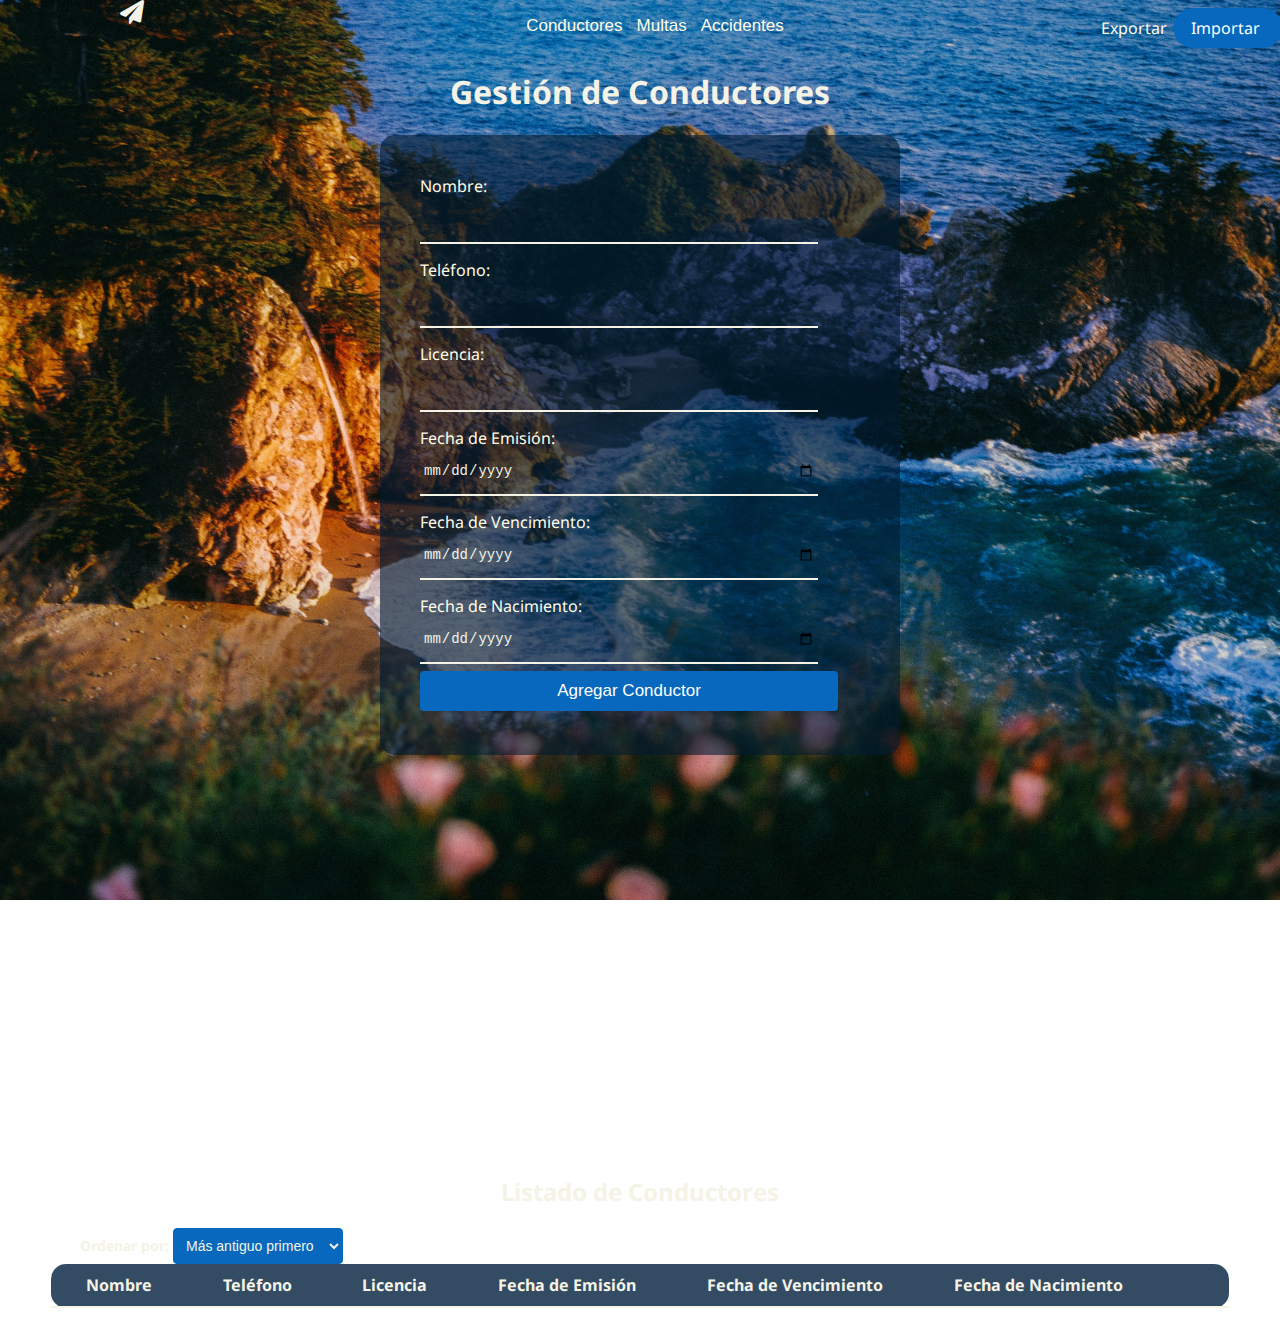
<file: index.html>
<!DOCTYPE html>
<html lang="es">
<head>
    <meta charset="UTF-8">
    <meta name="viewport" content="width=device-width, initial-scale=1.0">
    <link rel="stylesheet" href="https://cdnjs.cloudflare.com/ajax/libs/font-awesome/6.0.0-beta3/css/all.min.css">
    <link rel="preconnect" href="https://fonts.gstatic.com" crossorigin>
    <link href="https://fonts.googleapis.com/css2?family=Noto+Sans:ital,wght@0,100..900;1,100..900&display=swap" rel="stylesheet">
    <link rel="stylesheet" href="style.css">
    <style>
        .oculto {
            display: none;
        }
    </style>
        <title>gestion de conductores</title>
</head>
<body>
     
    <header id="header">
        <div class="container">
            <div class="principal" style= "position: relative;">
                <i id="iconoNotificaciones" class="fas fa-paper-plane text-xl"></i>
                <span id="badgeNotificaciones" class="badge hidden">0</span> 
                <div id="bandejaNotificaciones" class="bandeja">
                    <p class="text-gray-600">No hay notificaciones</p>
                </div>
            </div>
            
            <nav class="elemento2-centro">
                <ul class="space-x-8">
                    <li><a href="#Formulario" class="nav-link text-crema-500" onclick="mostrarTitulo()">Conductores</a></li>
                    <li><a href="https://multas.pgr.gob.do/consultas" class="nav-link text-crema-500">Multas</a></li>
                    <li><a href="#zona-accidentes" class="nav-link text-crema-500" onclick="ocultarSecciones()">Accidentes</a></li>
                </ul>
            </nav>

            <div class="elemento1-derecha">
                <a href="#" id="btnExportar" class="text-crema-500">Exportar</a>
                <a href="#" id="btnImportar" class="boton-lindo">Importar</a>                
            </div>
        </div>
    </header>

    <!-- Contenido principal-->
    <div class="container-mt-10">
        <h1 id="titulo-gestion" class="titulo-gestion">Gestión de Conductores</h1>  

        <div id="Formulario" class="section conductores">
            <form id="formulario">
                <div class="mb-4">
                    <label class="block text-crema-500 text-sm font-bold mb-2" for="nombre">Nombre:</label>
                    <input type="text" id="nombre" class="shadow appearance-none border rounded w-full py-2 px-3 text-crema-500 leading-tight focus:outline-none focus:shadow-outline">
                </div>
                <div class="mb-4">
                    <label class="block text-crema-500 text-sm font-bold mb-2" for="telefono">Teléfono:</label>
                    <input type="text" id="telefono" class="shadow appearance-none border rounded w-full py-2 px-3 text-crema-500 leading-tight focus:outline-none focus:shadow-outline">
                </div>
                <div class="mb-4">
                    <label class="block text-crema-500 text-sm font-bold mb-2" for="licencia">Licencia:</label>
                    <input type="text" id="licencia" class="shadow appearance-none border rounded w-full py-2 px-3 text-crema-500 leading-tight focus:outline-none focus:shadow-outline">
                </div>
                <div class="mb-4">
                    <label class="block text-crema-500 text-sm font-bold mb-2" for="emision">Fecha de Emisión:</label>
                    <input type="date" id="emision" class="shadow appearance-none border rounded w-full py-2 px-3 text-crema-500 leading-tight focus:outline-none focus:shadow-outline">
                </div>
                <div class="mb-4">
                    <label class="block text-crema-500 text-sm font-bold mb-2" for="vence">Fecha de Vencimiento:</label>
                    <input type="date" id="vence" class="shadow appearance-none border rounded w-full py-2 px-3 text-crema-500 leading-tight focus:outline-none focus:shadow-outline">
                </div>
                <div class="mb-4">
                    <label class="block text-crema-500 text-sm font-bold mb-2" for="nacimiento">Fecha de Nacimiento:</label>
                    <input type="date" id="nacimiento" class="shadow appearance-none border rounded w-full py-2 px-3 text-crema-500 leading-tight focus:outline-none focus:shadow-outline">
                </div>        
                <input type="submit" value="Agregar Conductor" class="bg-blue-500 hover:bg-blue-700 text-white font-bold py-2 px-4 rounded focus:outline-none focus:shadow-outline w-full">
            </form>
 
            <!--listado :D-->
            <div class="section-listado-conductores">
                <h2 class="text-crema mb-4 titulo-conductores">Listado de Conductores</h2>
                
                <div class="text-center mb-4">
                    <label for="ordenarFechas" class="label-text">Ordenar por:</label>
                    <select id="ordenarFechas" class="select-box">
                        <option value="asc">Más antiguo primero</option>
                        <option value="desc">Más reciente primero</option>
                    </select>
                </div>
        
                <div id="list">
                    <table class="listado-conductores min-w-full table-auto w-full">
                        <thead>
                            <tr>
                                <th class="px-4 py-2 border-b-2 border-gray-300 text-left leading-4 text-blue-500 tracking-wider">Nombre</th>
                                <th class="px-4 py-2 border-b-2 border-gray-300 text-left leading-4 text-blue-500 tracking-wider">Teléfono</th>
                                <th class="px-4 py-2 border-b-2 border-gray-300 text-left leading-4 text-blue-500 tracking-wider">Licencia</th>
                                <th class="px-4 py-2 border-b-2 border-gray-300 text-left leading-4 text-blue-500 tracking-wider">Fecha de Emisión</th>
                                <th class="px-4 py-2 border-b-2 border-gray-300 text-left leading-4 text-blue-500 tracking-wider">Fecha de Vencimiento</th>
                                <th class="px-4 py-2 border-b-2 border-gray-300 text-left leading-4 text-blue-500 tracking-wider">Fecha de Nacimiento</th>
                                <th class="px-4 py-2 border-b-2 border-gray-300"></th>
                            </tr>
                        </thead>
                        <tbody id="listadoConductores">
                        </tbody>
                    </table>
                </div>
            </div>
        </div>

        <!-- Sección de Accidentes -->
        <div id="zona-accidentes" class="section oculto">
            <h1 class="titulo-accidentes">Gestión de Accidentes</h1>
            <form id="formAccidentes"> 
                <label for="nombreConductor">Nombre del Conductor</label>
                <input type="text" id="nombreConductor" required>
                
                <label for="fechaAccidente">Fecha del Accidente</label>
                <input type="date" id="fechaAccidente" required>
                
                <label for="lugarAccidente">Lugar del Accidente</label>
                <input type="text" id="lugarAccidente" required>
                
                <label for="dineroPerdido">Gastos</label>
                <input type="number" id="dineroPerdido" required>
                
                <label for="descripcionAccidente">Descripción</label>
                <textarea id="descripcionAccidente" required></textarea>
                
                <button type="submit">Registrar Accidente</button>
            </form>

            <div class="mt-10">
                <h2 class="text-crema mb-4 titulo-accidentes2">Listado de Accidentes</h2>
                <div id="listadoAccidentes" class="grid grid-cols-1 gap-6 md:grid-cols-2 lg:grid-cols-3">
                    <div class="card bg-white shadow-lg rounded-lg p-6">
                        <div class="field">
                            <strong>Nombre del Conductor:</strong>
                            <span id="nombreAccidente">Juan Pérez</span>
                        </div>
                        <div class="field">
                            <strong>Fecha del Accidente:</strong>
                            <span id="fechaAccidenteLista">2024-10-10</span>
                        </div>
                        <div class="field">
                            <strong>Lugar del Accidente:</strong>
                            <span id="lugarAccidenteLista">Av. Siempre Viva</span>
                        </div>
                        <div class="field">
                            <strong>Gastos:</strong>
                            <span id="gastosAccidente">RD$ 5000</span>
                        </div>
                        <div class="field">
                            <strong>Descripción:</strong>
                            <span id="descripcionAccidenteLista">Choque con otro vehículo.</span>
                        </div>
                    </div>
                
                </div>
            </div>
        </div>
    </div>

    <script>
        document.addEventListener('DOMContentLoaded', function() {
     
            const navLinks = document.querySelectorAll('.nav-link');
            const sections = document.querySelectorAll('.section');
    
            navLinks.forEach(link => {
                link.addEventListener('click', function(e) {
                    const target = link.getAttribute('href');
    
                    if (target.startsWith('#')) {
                        e.preventDefault();
    
                     
                        sections.forEach(section => {
                            section.classList.add('oculto');
                        });
    

                        const targetSection = document.querySelector(target);
                        if (targetSection) {
                            targetSection.classList.remove('oculto');
                        }
                    }
                });
            });
        });
    </script>   

   <script>
    function ocultarSecciones() {
        var titulo = document.getElementById('titulo-gestion');
        titulo.style.display = 'none';
    }

    function mostrarTitulo() {
        var titulo = document.getElementById('titulo-gestion');
        titulo.style.display = 'block'; 
    }
    </script>

            <script src="crearconductores.js"></script>
            <script src="editar-conductor.js"></script>
</body>
</html>
</file>
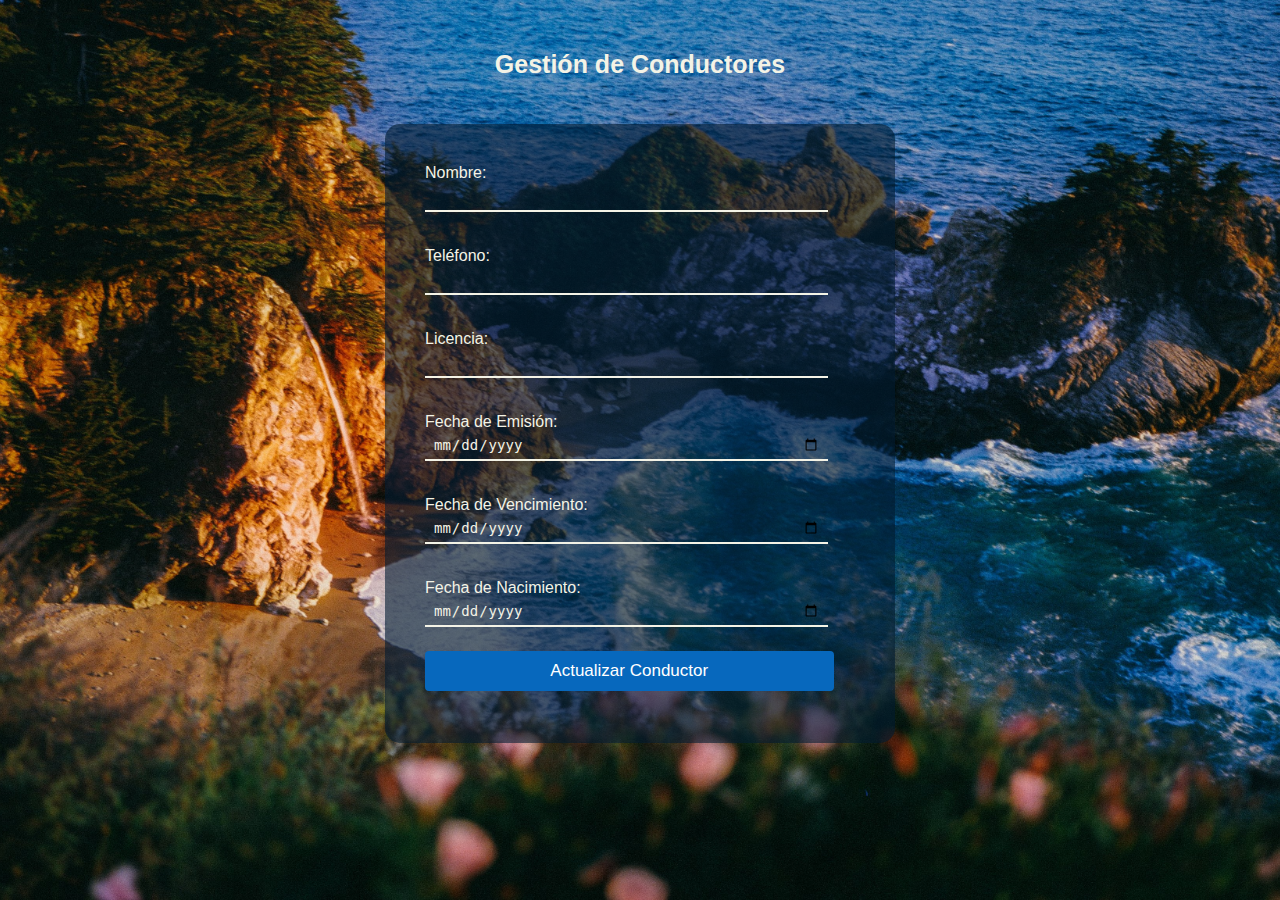
<file: editar-cliente.html>
<!DOCTYPE html>
<html lang="es">
<head>
    <meta charset="UTF-8">
    <meta name="viewport" content="width=device-width, initial-scale=1.0">
    <title>Gestión de Conductores</title>
    <link href="editarconductor.css" rel="stylesheet">
    <style>
       body {
        background-image: url('BEUTIFULLL.jpg');
        }
    </style>
</head>
<body class="bg-gray-100">
    <div class="container mx-auto mt-10">
        <h1 class="titulo-gestion">Gestión de Conductores</h1> 
        <form id="formulario" class="block text-crema-500 text-sm font-bold mb-2">
            <div class="form-group">
                <label for="nombre">Nombre:</label>
                <input type="text" id="nombre" class="form-control">
            </div>
            <div class="form-group">
                <label for="telefono">Teléfono:</label>
                <input type="text" id="telefono" class="form-control">
            </div>
            <div class="form-group">
                <label for="licencia">Licencia:</label>
                <input type="text" id="licencia" class="form-control">
            </div>
            <div class="form-group">
                <label for="emision">Fecha de Emisión:</label>
                <input type="date" id="emision" class="form-control">
            </div>
            <div class="form-group">
                <label for="vence">Fecha de Vencimiento:</label>
                <input type="date" id="vence" class="form-control">
            </div>
            <div class="form-group">
                <label for="nacimiento">Fecha de Nacimiento:</label>
                <input type="date" id="nacimiento" class="form-control">
            </div>
            <input type="submit" value="Actualizar Conductor" class="bg-blue-500 hover:bg-blue-700 text-white font-bold py-2 px-4 rounded focus:outline-none focus:shadow-outline w-full">
            <div id="alerta-container" class="hidden"></div>
        </form>
    </div>

    <script src="editar-conductor.js"></script>
</file>
<file: style.css>
body {
    background-image: url('BEUTIFULLL.jpg');
    background-size: cover;
    background-repeat: no-repeat;
    background-position: center;
    background-attachment: fixed;
    overflow-x: hidden;
    overflow-x: clip !important;
}

html, body {
    margin: 0;
    padding: 0;
    width: 100%;
    height: 100%;
}

a{
    text-decoration: none;
}

i.fas {
    color: #f4f3e6; 
    font-size: 24px; 
}

li {
    display: inline-block;
    position: relative;
    color: #f4f3e6;
    font-family: sans-serif;
    font-size: 17px;
    cursor: pointer;
    transition: 0.3s all ease;
}

li:hover{
    color: #cdcdcd;
    transition: 0.3s all ease;
}

li::after {
    content: '';
    position: absolute;
    width: 100%;
    transform: scaleX(0);
    height: 2px;
    bottom: -5px;
    left: 0;
    background-color: #f7ad19;
    transform-origin: bottom right;
    transition: transform 0.4s ease-out;
}

li:hover::after {
    transform: scaleX(1);
    transform-origin: bottom left;
}

.hidden {
    display: none;
}

.section-listado-conductores {
    position: relative;
    z-index: 1;
    padding: 20px;
    border-radius: 10px; 
}

.listado-conductores {
    background-color: rgba(15, 44, 71, 0.849); 
    border-radius: 15px;
    width: 95%;
    margin: 0 auto;
    border-spacing: 0;
    text-align: left;
}

.listado-conductores th {
    color: #f4f3e6; 
    padding: 10px 35px;
    text-align: left;
    font-family: "Noto Sans", sans-serif;
    border-bottom: 2px solid #f4f3e6; 
}

.listado-conductores td { 
    padding: 10px 15px; 
    color: #f4f3e6;
    font-family: "Noto Sans", sans-serif;
    border-bottom: 1px solid #f5f5f5;
}

.listado-conductores tr:last-child td {
    border-bottom: none;
}

.titulo-conductores {
    text-align: center;
    margin-top: 400px;
}

#formulario {
    background-color: rgba(1, 27, 48, 0.596); 
    border-radius: 15px; 
    max-width: 440px; 
    margin: 0 auto; 
    padding: 40px; 
    height: 540px;
    color: #f4f3e6;
    font-family: "Noto Sans", sans-serif;
}

#formulario input[type="submit"] {
    width: 95%; 
    padding: 10px 0; 
    background-color: #0768bd;
    color: #fff; 
    border: none; 
    border-radius: 4px; 
    font-size: 17px; 
    cursor: pointer; 
    margin-top: -20px; 
}

#formulario input[type="submit"]:hover {
    background-color: #075599; 
    transition: background-color 0.3s ease; 
}

input[type="text"],
input[type="date"] {
 background: transparent; 
 border: none; 
 border-bottom: 2px solid #f4f3e6; 
 border-radius: 0; 
 padding: 0.5rem; 
 color: #f4f3e6; 
 width: 89%;
 padding: 3px;
 margin-bottom: 15px; 
 font-size: 14px; 
 height: 39px;
}

input[type="text"]:focus,
input[type="date"]:focus {
 outline: none; 
 border-bottom: 2px solid #f7ad19; 
}   

.alerta {
    padding: 5px;
    margin-top: 8px;
    border-radius: 7px;
    font-size: 16px;
    text-align: center;
    width: 90%;
    max-width: 400px; 
    margin-left: 0px; 
    margin-right: auto; 
}
  
header {
    top: 0;
    width: 100%;
} 

li.active {
    color: #f7ad19; 
}

li.active::after {
    transform: scaleX(1);
    transform-origin: bottom left;
}

.text-center {
   margin-top: 20px; 
}
  
.label-text {
   font-family: "Noto Sans", sans-serif;
   font-weight: bold;
   color: #f4f3e6;
   font-size: 14px;
   margin-left: 60px;
} 
  
.select-box {
   background-color: #0768bd;
   border: 1px solid #0768bd;
   border-radius: 4px;
   padding: 8px;
   font-size: 14px;
   color: #f4f3e6;
}

.select-box:hover{
    background-color: #075599; 
    transition: background-color 0.3s ease; 
  }
  
.titulo-gestion {
    text-align: center;   
    color: #f4f3e6;    
    font-family: "Noto Sans", sans-serif;
    clear: both; 
}
  
.elemento1-derecha {
 text-align: right;
 margin-top: -45px;
}

.elemento1-derecha a {
    font-family: "Noto Sans", sans-serif;
}

.elemento2-centro{
   margin-left: 0;
   text-align: center;
}

.elemento2-centro ul li {
    display: inline-block;
    margin-right: 10px; 
}

.principal{
    margin-left: 120px;
    margin-bottom: -25px;
}

#bandejaNotificaciones {
    position: absolute; 
    top: 100%;
    left: 0; 
    width: 300px; 
    background-color: rgba(11, 25, 87, 0.5); 
    box-shadow: 0 8px 32px 0 rgba(0,0,0, 0.37);
    border: 1px solid rgba(255,255,255, 0.18);
    z-index: 1000; 
    padding: 10px;
    border-radius: 8px;
    color: #f4f3e6;
    font-family: "Noto Sans", sans-serif;
    opacity: 0; 
    transform: translateY(-20px); 
    transition: opacity 0.5s ease, transform 0.5s ease; 
    display: none; 
}

#bandejaNotificaciones.visible {
    display: block; 
    opacity: 1; 
    transform: translateY(0); 
}

#iconoNotificaciones {
    cursor: pointer;
}

#bandejaNotificaciones.active {
    display: block;
}

.badge {
    position: absolute;
    top: 0%;
    left: 0; 
    background-color: #f7ad19;
    color: rgb(77, 108, 248);
    border-radius: 50%;
    padding: 5px 8px;
    font-size: 16px;
    display: flex;
    align-items: center;
    justify-content: center;
    width: 0px;
    height: 4px;
    z-index: 1000;
}

.badge.hidden {
    display: none;
}

.boton-lindo {
 position: relative;
 display: inline-block;
 padding: 10px 20px;
 font-size: 16px;
 color: white;
 background-color: transparent; 
}
  
.boton-lindo::after {
 content: '';
 position: absolute;
 left: 52%;
 transform: translateX(-50%);
 bottom: 1px; 
 width: 100%;
 height: 40px; 
 background-color:#0768bd; 
 border-radius: 20px; 
 z-index: -1; 
 transition: background-color 0.3s ease; 
}

.boton-lindo:hover::after {
    background-color: #075599; 
}

#formAccidentes {
    background-color: rgba(1, 27, 48, 0.596); 
    border-radius: 15px; 
    max-width: 440px; 
    margin: 0 auto; 
    padding: 40px; 
    height: 540px;
    color: #f4f3e6;
    font-family: "Noto Sans", sans-serif;
}

#formAccidentes input[type="text"],
#formAccidentes input[type="date"],
#formAccidentes input[type="number"],
#formAccidentes textarea {
    background: transparent;
    border: none;
    border-bottom: 2px solid #f4f3e6;
    border-radius: 0;
    padding: 0.5rem;
    color:#f4f3e6;
    width: 89%;
    padding: 8px;
    margin-bottom: 15px;
    font-size: 14px;
    height: 39px;
    resize: none;
}

#formAccidentes input[type="text"]:focus,
#formAccidentes input[type="date"]:focus,
#formAccidentes input[type="number"]:focus,
#formAccidentes textarea:focus {
    outline: none;
    border-bottom: 2px solid #f7ad19;
}

#formAccidentes button {
    width: 95%; 
    padding: 10px 0; 
    background-color: #0768bd;
    color: #fff; 
    border: none; 
    border-radius: 4px; 
    font-size: 17px; 
    cursor: pointer; 
    margin-top: -20px; 
}

#formAccidentes button:hover {
    background-color: #075599; 
    transition: background-color 0.3s ease; 
}

#listadoAccidentes {
    display: grid;
    grid-template-columns: repeat(auto-fill, minmax(400px, 1fr));
    gap: 20px;
}

.titulo-accidentes2{
    text-align: center;
    margin-top: 400px;
}

.card {
    background-color: rgba(1, 27, 48, 0.582);
    border-radius: 8px;
    box-shadow: 0 4px 8px rgba(0, 0, 0, 0.1);
    padding: 20px;
    color: #f4f3e6;
}


.card h3 {
    color: #f7ad19;
    margin-bottom: 10px;
}

.accidente-table {
    width: 100%;
    border-collapse: collapse;
}

.accidente-table td {
    padding: 8px;
    border-bottom: 1px solid #ddd;
    word-wrap: break-word;
    overflow-wrap: break-word;
}

.description {
    max-height: 100px;
    overflow-y: auto;
    word-wrap: break-word;
}

.titulo-accidentes {
    text-align: center;
    color: #f4f3e6;
    font-family: "Noto Sans", sans-serif;
}


.bg-red-700{
    color: #a33926;
}

.text-red-600 {
    color: #ff8383; 
}
  
.text-green-100{
 color: #0a3624
}
      
.bg-green-700{
 color:#dcdd7e;
 background-color: #245f37;
}

.text-crema-500 {
    color: #fffde8; 
}
  
.hover\:text-crema-500:hover {
     color: #f4f3e6; 
}

.text-crema {
    color: #f4f3e6; 
    font-family: "Noto Sans", sans-serif;
}
</file>
<file: editarconductor.css>
body {
    background-image: url('ojala.jpg');
    background-size: cover;
    background-repeat: no-repeat;
    background-position: center;
    background-attachment: fixed;
}

header {
    margin-top: 100px; 
}
     
   .tabla-conductores {
       margin-top: 50px; 
    }
   
    #formulario {
        background-color: rgba(1, 27, 48, 0.596); 
       border-radius: 15px; 
       max-width: 430px; 
       margin: 0 auto; 
       padding: 40px; 
       height: 539px;
       margin-top: 45px; 
       color: #f4f3e6;
       font-family: "Noto Sans", sans-serif;
    }
     
     
    #formulario input[type="submit"] {
       width: 95%; 
       padding: 10px 0; 
       background-color: #0768bd;;
       color: #fff; 
       border: none; 
       border-radius: 4px; 
       font-size: 17px; 
       cursor: pointer; 
       margin-top: -20px; 
   }
     
   #formulario input[type="submit"]:hover {
       background-color: #075599; 
       transition: background-color 0.3s ease; 
   }
   
   input[type="text"],
   input[type="date"] {
      background: transparent; 
      border: none; 
      border-bottom: 2px solid #f4f3e6; 
      border-radius: 0; 
      padding: 0.5rem; 
      color: #f4f3e6; 
      width: 90%;
      padding: 8px;
      margin-bottom: 35px; 
      font-size: 14px; 
      height: 12px;
     
   } 
   
   input[type="text"]:focus,
   input[type="date"]:focus {
    outline: none; 
    border-bottom: 2px solid #f7ad19; 
   }   
   
   .hidden {
       display: none;
   }
   
   .text-center {
       margin-top: 20px;
       text-align: left;
       margin-left: 100px;
   }
      
   .label-text {
    font-family: "Noto Sans", sans-serif;
    font-weight: bold;
    color: #f4f3e6;
    font-size: 14px;
   } 
      
   .titulo-gestion {
     text-align: center;  
     font-size: 2rem;    
     color: #f4f3e6;     
     font-family: "Noto Sans", sans-serif;
     font-size: 25px;
     margin-top: 50px;
    }

    .alerta {
        padding: 10px;
        margin-top: 8px;
        border-radius: 4px;
        font-size: 16px;
        text-align: center;
        width: 90%;
        max-width: 450px; 
        margin-left: 0px; 
        margin-right: auto; 
    }
   
    .text-crema-500 {
       color: #f4f3e6;  
       font-family: 'Noto Sans', sans-serif;
    }
   
   .bg-red-700{
       color: #a33926;
   }
   
   .text-red-600 {
       color: #c53f27; 
   }
     
   .text-green-100{
    color: #4e9430
   }
         
   .bg-green-700{
    color:#1f3a15;
    background-color: #4e9430;
   }
</file>
